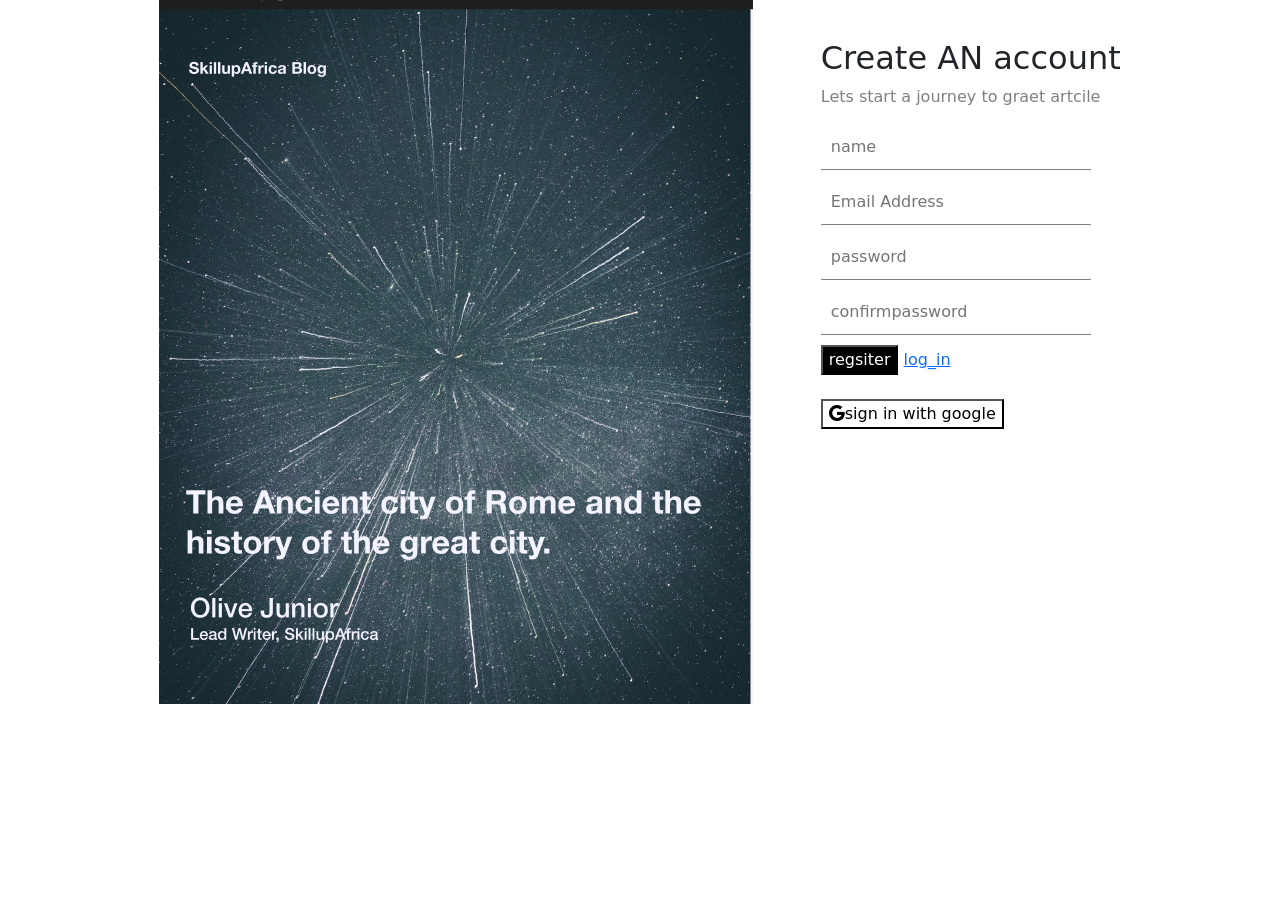
<file: create_account/index.html>
<!DOCTYPE html>
<html lang="en">
<head>
    <meta charset="UTF-8">
    <meta name="viewport" content="width=device-width, initial-scale=1.0">
    <title>create_account</title>

    <link href="https://cdn.jsdelivr.net/npm/bootstrap@5.3.7/dist/css/bootstrap.min.css" rel="stylesheet" integrity="sha384-LN+7fdVzj6u52u30Kp6M/trliBMCMKTyK833zpbD+pXdCLuTusPj697FH4R/5mcr" crossorigin="anonymous">
    <link rel="stylesheet" href="https://cdn.jsdelivr.net/npm/bootstrap-icons@1.13.1/font/bootstrap-icons.min.css">
    <link rel="stylesheet" href="create_account.css">
</head>
<!-- 
// function savename(){
//          var storename  = document.getElementById("name").value.trim();
//          var storeemail = document.getElementById("email").value.trim();
//          var storepassword = document.getElementById("password").value.trim();
//          var storeconfirmpassword = document.getElementById("confirmpassword").value.trim();

//          if(storename){
//             localStorage.setItem("name",storename);
//             alert("name saved:"+storename)
//          }else{
//             alert("please enter name");
//          }

//          if(storeemail){
//             localStorage.setItem("email",storeemail);
//             alert("email saved",+ storeemail)
//          }else{
//             alert("please enter email");
//          }
//          if(storepassword){
//             localStorage.setItem("password",storepassword);
//             alert("password save:",+storepassword);
//          }else{
//             alert("please enter password");
//          }
//          if(storeconfirmpassword){
//             localStorage.setItem("confirmpassword",storeconfirmpassword);
//             alert("confirmpassword save:",+storeconfirmpassword);
//          }else{
//             alert("please enter confirmpassword");
//          }
          -->
<!-- //    } -->

<div class="container">
  
  <div>  <img src="article1.png" width="100%"></img></div>
         <div style="margin: 39px 0 0 -87px;">
             <form id="Registration_form">
                  <h2>Create AN  account</h2>
                           <p> Lets start a journey to graet artcile</p>
                           <input type="text"  class="input" placeholder="name" id="name" name="name" onblur="verifyname()" required>
                           <input type="email" class="input" placeholder="Email Address" id="email" onblur="verifyuserEmail()" required>
                           <input type="password" class="input" placeholder="password" id="password" onblur="verifypassword()" required>
                           <input type="password" class="input" placeholder="confirmpassword" id="confirmpassword" onblur="checkpassword()" required>

                           <div id="userError"></div>
                           <div id="msg" ></div>

                              
                             <button type="submit"  id="create";>regsiter</button>
                             <a href="log_in.html">log_in</a>

                             <br><br>
                         <button id="sign_in" class="bi bi-google">sign in with google</button>
             </form>
                         
    </div>
   
    <script>
     document.getElementById("Registration_form").addEventListener("submit",function(event){
      event.preventDefault();
      var name=document.getElementById("name").value;
      var email=document.getElementById("email").value;
      var password=document.getElementById("password").value;
      var confirmpassword=document.getElementById("confirmpassword").value;
   if(password!==confirmpassword){
      alert("not mtch");
      returnp9
   }

   const user ={
      name: name,
      email :email,
      password: password

   };


   localStorage.setItem("registeredUser",JSON.stringify(user) )
   alert("registration successfull please login");

   window.location.href="log_in.html";

     });
</script>
</body>

 
</html>
 <!-- // function checkpasssword(){
        //     var confirm=document.getElementById("checkpassword").value;
        //     var password =document.getElementById("password").value;
        //     var msg =document.getElementById("msg");
        //     if(passsword!==confirm){
        //         msg.textContent="not match";
        //         return false;
        //     }else{
        //         msg.textContent="";
        //         alert("password match!");
        //         return true;
        //     } }
</file>
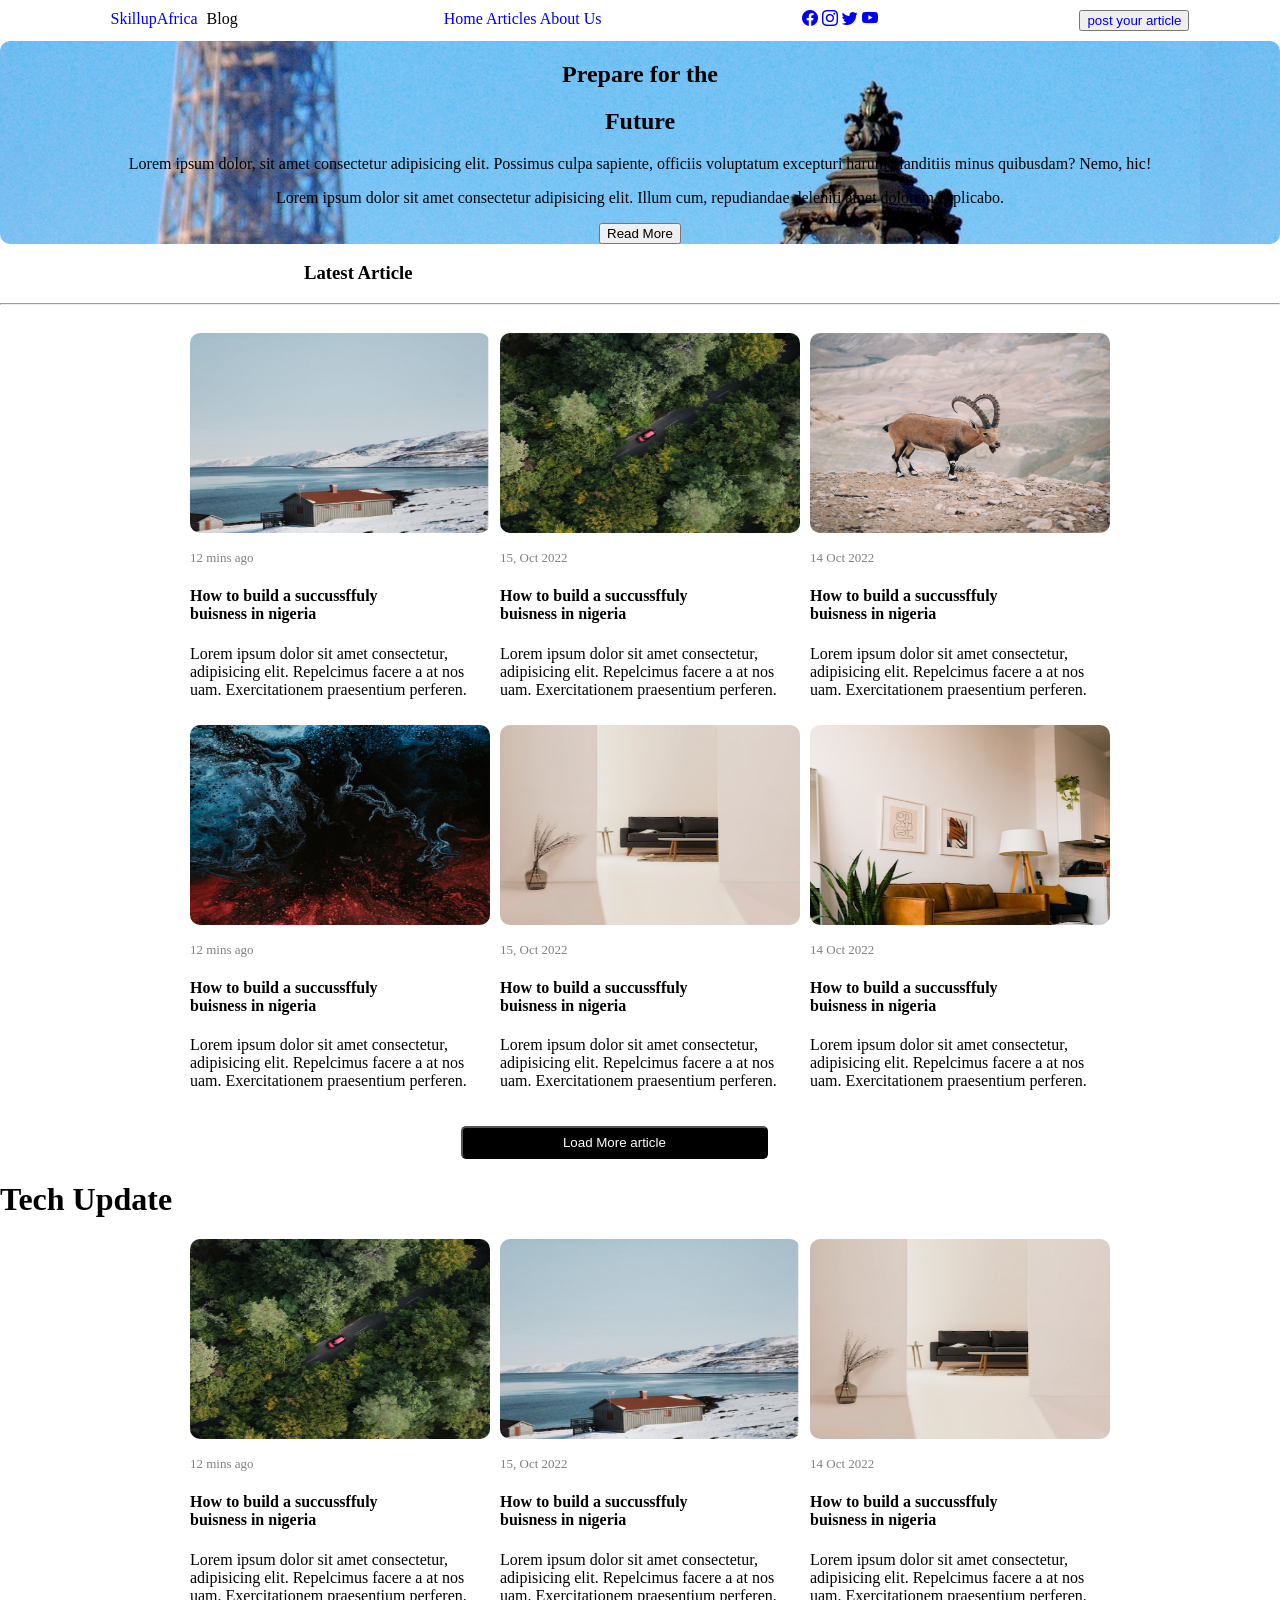
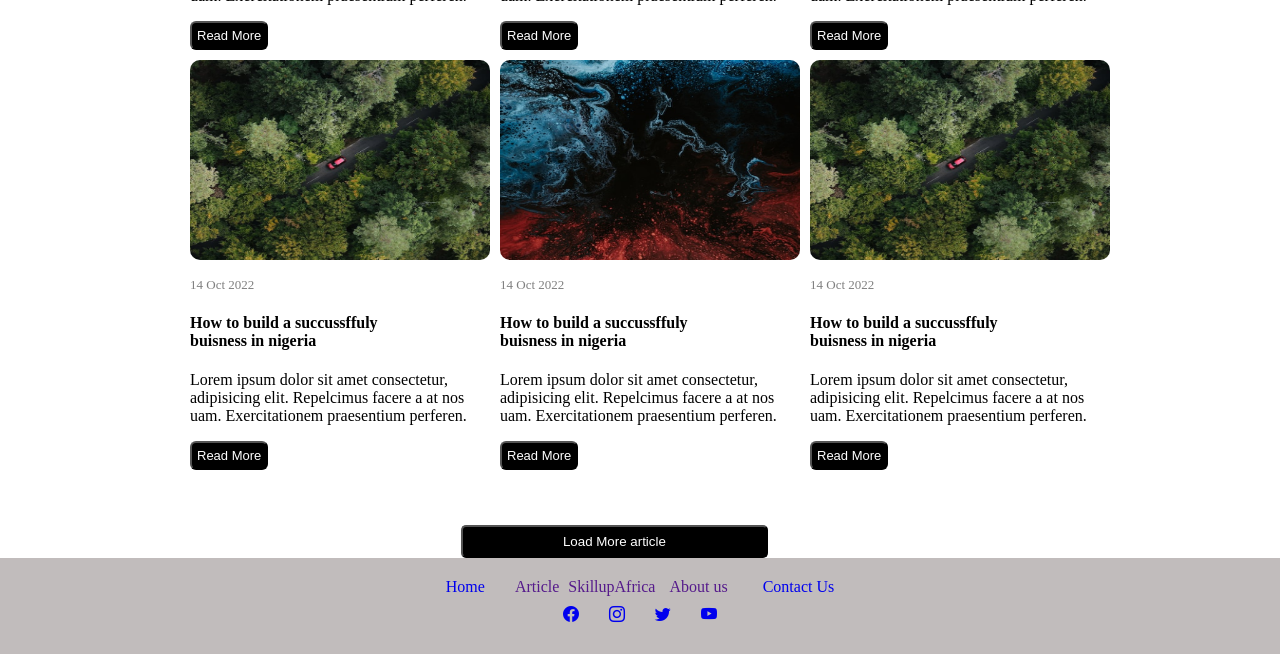
<file: create_account/Home/index.html>
<!DOCTYPE html>
<html lang="en">
<head>
    <meta charset="UTF-8">
    <meta name="viewport" content="width=device-width, initial-scale=1.0">
    <title>Preapare for future</title>
    <link rel="stylesheet" href="https://cdn.jsdelivr.net/npm/bootstrap-icons@1.13.1/font/bootstrap-icons.min.css">
    <link rel="stylesheet" href="Home.css">

    <style>
        .article-img p:hover {
            color: chocolate;
        }


        html, body {
            height: 100%;
            margin: 0;
            display: flex;
            flex-direction: column;
        }

        body {
            flex: 1;
        }

        footer {
            margin-top: auto;
            background-color: rgb(193, 188, 188);
            padding: 20px;
        }

        .footer-nav, #AboutUs {
            display: flex;
            justify-content: center;
            gap: 30px;
            flex-wrap: wrap;
            margin-bottom: 10px;
        }

        .footer-nav span, #AboutUs span {
            cursor: pointer;
        }
    </style>
</head>

<body class="container-fluid">

    <nav>
        <div class="nav-bar bg-dark text-white">
            <div>
                <a href="https://SkillupAfrica.com" class="nav-link">SkillupAfrica</a>
                <span>Blog</span>
            </div>

            <div>
                <a href="#home">Home</a>
                <a href="#articles">Articles</a>
                <a href="#AboutUs">About Us</a>
            </div>

            <div>
            <a class="nav-link" href="https://www.facebook.com"> <i class="bi bi-facebook"></i></a>
            <a  class="nav-link" href="https://www.instagram.com"><i class="bi bi-instagram"></i></a>
            <a  class="nav-link" href="https://www.twitter.com"><i class="bi bi-twitter"></i></a>
            <a  class="nav-link" href="https://www.youtube.com"><i class="bi bi-youtube"></i></a>
            
            </div>

            <div>
                <button class="btn-success"><a href="Addpost.html" class="bg-dark">post your article</a></button>
            </div>
        </div>
    </nav>

    <section style="background-image:url(articlebanner.jpg); height: 300px; border-radius: 10px; 
     text-align:center;">
        <h1 id="home">Prepare for the</h1>
        <h1>Future</h1>
        <p>Lorem ipsum dolor, sit amet consectetur adipisicing elit. Possimus culpa sapiente, officiis voluptatum excepturi harum blanditiis minus quibusdam? Nemo, hic!</p>
        <p>Lorem ipsum dolor sit amet consectetur adipisicing elit. Illum cum, repudiandae deleniti amet dolorem explicabo.</p>
        <div>
            <button class="btn btn-primary">Read More</button>
        </div>
    </section>

    <article>
        <h3 id="articles" style="margin-left: 304px;">Latest Article</h3>
        <hr>

        <div class="article-img" style="max-width:900px;">
            <div>
                <img src="article2.png" width="300p" height="200" style="border-radius: 10px;">
                <p style="color: gray; text-align: start; font-size: small;">12 mins ago</p>
                <h4>How to build a succussffuly<br> buisness in nigeria</h4>
                <p>Lorem ipsum dolor sit amet consectetur,<br> adipisicing elit. Repelcimus facere a at nos <br>uam. Exercitationem praesentium perferen.</p>
            </div>
            <div>
                <img src="article3.png" width="300p" height="200" style="border-radius: 10px;">
                <p style="color: gray; text-align: start; font-size: small;">15, Oct 2022 </p>
                <h4>How to build a succussffuly <br>buisness in nigeria</h4>
                <p>Lorem ipsum dolor sit amet consectetur,<br> adipisicing elit. Repelcimus facere a at nos <br>uam. Exercitationem praesentium perferen.</p>
            </div>
            <div>
                <img src="article4.png" width="300p" height="200" style="border-radius: 10px;">
                <p style="color: gray; text-align: start; font-size: small;">14 Oct 2022</p>
                <h4>How to build a succussffuly<br> buisness in nigeria</h4>
                <p>Lorem ipsum dolor sit amet consectetur,<br> adipisicing elit. Repelcimus facere a at nos <br>uam. Exercitationem praesentium perferen.</p>
            </div>
            <div>
                <img src="artcile4.png" width="300p" height="200" style="border-radius: 10px;">
                <p style="color: gray; text-align: start; font-size: small;">12 mins ago</p>
                <h4>How to build a succussffuly<br> buisness in nigeria</h4>
                <p>Lorem ipsum dolor sit amet consectetur,<br> adipisicing elit. Repelcimus facere a at nos <br>uam. Exercitationem praesentium perferen.</p>
            </div>
            <div>
                <img src="artcile7.png" width="300p" height="200" style="border-radius: 10px;">
                <p style="color: gray; text-align: start; font-size: small;">15, Oct 2022 </p>
                <h4>How to build a succussffuly <br>buisness in nigeria</h4>
                <p>Lorem ipsum dolor sit amet consectetur,<br> adipisicing elit. Repelcimus facere a at nos <br>uam. Exercitationem praesentium perferen.</p>
            </div>
            <div>
                <img src="article6.png" width="300p" height="200" style="border-radius: 10px;">
                <p style="color: gray; text-align: start; font-size: small;">14 Oct 2022</p>
                <h4>How to build a succussffuly<br> buisness in nigeria</h4>
                <p>Lorem ipsum dolor sit amet consectetur,<br> adipisicing elit. Repelcimus facere a at nos <br>uam. Exercitationem praesentium perferen.</p>
            </div>
        </div>
    </article>

    <div>
        <button id="loadmorearticle">Load More article</button>
    </div>
         <div class="container mt-5">
            
              <h1>Tech Update</h1>
         </div>
    <div class="tech-img" style="max-width: 900px;">
        <div class="article">
            <img src="article3.png" width="300p" height="200" style="border-radius: 10px;">
            <p style="color: gray; text-align: start; font-size: small;">12 mins ago</p>
            <h4>How to build a succussffuly<br> buisness in nigeria</h4>
            <p>Lorem ipsum dolor sit amet consectetur,<br> adipisicing elit. Repelcimus facere a at nos <br>uam. Exercitationem praesentium perferen.
                <span id="more" style="display:none;">
                    Repellendus accusantium quos dolor rerum fuga placeat! 
                    Quasi delectus quaerat fugit nostrum dignissimos minima!
                </span>
            </p>
            <button class="readmore">Read More</button>
        </div>
        <div>
            <img src="article2.png" width="300p" height="200" style="border-radius: 10px;">
            <p style="color: gray; text-align: start; font-size: small;">15, Oct 2022 </p>
            <h4>How to build a succussffuly <br>buisness in nigeria</h4>
            <p>Lorem ipsum dolor sit amet consectetur,<br> adipisicing elit. Repelcimus facere a at nos <br>uam. Exercitationem praesentium perferen.
               <span id="more" style="display:none;">
                    Repellendus accusantium quos dolor rerum fuga placeat! 
                    Quasi delectus quaerat fugit nostrum dignissimos minima!
                </span>

            </p>
            <button class="readmore">Read More</button>
        </div>
        <div>
            <img src="artcile7.png" width="300p" height="200" style="border-radius: 10px;">
            <p style="color: gray; text-align: start; font-size: small;">14 Oct 2022</p>
            <h4>How to build a succussffuly<br> buisness in nigeria</h4>
            <p>Lorem ipsum dolor sit amet consectetur,<br> adipisicing elit. Repelcimus facere a at nos <br>uam. Exercitationem praesentium perferen.</p>
            <button class="readmore">Read More</button>
        </div>
        <div>
            <img src="article3.png" width="300p" height="200" style="border-radius: 10px;">
            <p style="color: gray; text-align: start; font-size: small;">14 Oct 2022</p>
            <h4>How to build a succussffuly<br> buisness in nigeria</h4>
            <p>Lorem ipsum dolor sit amet consectetur,<br> adipisicing elit. Repelcimus facere a at nos <br>uam. Exercitationem praesentium perferen.</p>
            <button class="readmore">Read More</button>
        </div>
        <div>
            <img src="article5.png" width="300p" height="200" style="border-radius: 10px;">
            <p style="color: gray; text-align: start; font-size: small;">14 Oct 2022</p>
            <h4>How to build a succussffuly<br> buisness in nigeria</h4>
            <p>Lorem ipsum dolor sit amet consectetur,<br> adipisicing elit. Repelcimus facere a at nos <br>uam. Exercitationem praesentium perferen.
            
            <span id="more" style="display: none;">Lorem ipsum dolor sit amet consectetur, adipisicing elit. Dolorum</span>
            
            </p>
            <button class="readmore" onclick="readmore()" >Read More</button>
        </div>
        <div>
            <img src="article3.png" width="300p" height="200" style="border-radius: 10px;">
            <p style="color: gray; text-align: start; font-size: small;">14 Oct 2022</p>
            <h4>How to build a succussffuly<br> buisness in nigeria</h4>
            <p>Lorem ipsum dolor sit amet consectetur,<br> adipisicing elit. Repelcimus facere a at nos <br>uam. Exercitationem praesentium perferen.</p>
            <button class="readmore">Read More</button>
        </div>
        <div id="userArticles" style="display: flex; border: none; width: 266px; box-shadow: none; margin-left: 1%; padding: 10px;"></div>

    </div>


    <div class="ok">
        <button id="l">Load More article</button>
    </div>

    <footer>
        <div class="footer-nav">
           <a href="index.html">Home</a>
            <a href="">Article</span>
            <span>SkillupAfrica</span>
            <span>About us</span>
           <a href="#" onclick="alert('Email us at info@skillupafrica.com')">Contact Us</a>
        </div>

        <div id="AboutUs">
            <a class="nav-link" href="https://www.facebook.com"> <i class="bi bi-facebook"></i></a>
            <a  class="nav-link" href="https://www.instagram.com"><i class="bi bi-instagram"></i></a>
            <a  class="nav-link" href="https://www.twitter.com"><i class="bi bi-twitter"></i></a>
            <a  class="nav-link" href="https://www.youtube.com"><i class="bi bi-youtube"></i></a>
            
        </div>
    </footer>
    <script>
      const buttons = document.querySelectorAll(".readmore");

buttons.forEach(btn => {
  btn.addEventListener("click", () => {
    const moreText = btn.previousElementSibling.querySelector(".more");
    if (moreText.style.display === "none") {
      moreText.style.display = "inline";
      btn.textContent = "Read Less";
    } else {
      moreText.style.display = "none";
      btn.textContent = "Read More";
    }
  });
});



const container = document.getElementById("userArticles");
        const storedArticles = JSON.parse(localStorage.getItem("articles")) || [];

        storedArticles.forEach(article => {
            const card = document.createElement("div");
            card.style.border = "1px solid gray";
            card.style.borderRadius = "10px";
            card.style.padding = "10px";
            card.style.width = "300px";
            card.style.backgroundColor = "#f9f9f9";

            card.innerHTML = `
                <img src="${article.imgUrl}" width="100%" height="180px" style="border-radius: 10px;">
                <p style="color: gray; font-size: small;">${article.time}</p>
                <h4>${article.title}</h4>
                <p>${article.content}</p>
            `;

            container.appendChild(card);
        });



        function readmore(){
          document.querySelector(".readmore")
           .style.display="block"
        }

    </script>

  
      

 </body>
</html>
</file>
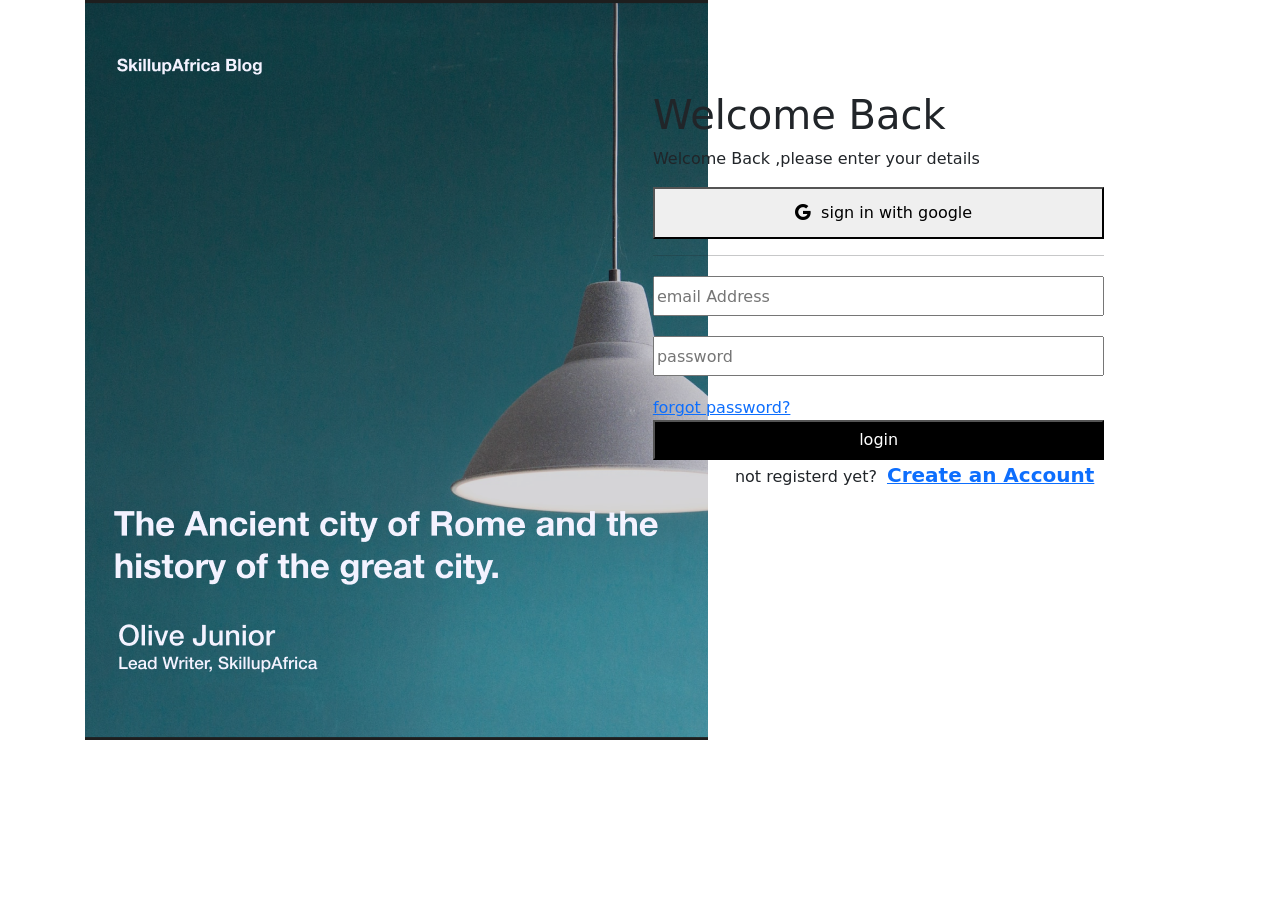
<file: create_account/log_in.html>
<!DOCTYPE html>
<html lang="en">
<head>
    <meta charset="UTF-8">
    <meta name="viewport" content="width=device-width, initial-scale=1.0">
    <title>log_in page</title>
             <link href="https://cdn.jsdelivr.net/npm/bootstrap@5.3.7/dist/css/bootstrap.min.css" rel="stylesheet">

    <link href="https://cdn.jsdelivr.net/npm/bootstrap@5.3.7/dist/css/bootstrap.min.css" rel="stylesheet" integrity="sha384-LN+7fdVzj6u52u30Kp6M/trliBMCMKTyK833zpbD+pXdCLuTusPj697FH4R/5mcr" crossorigin="anonymous">
    <link rel="stylesheet" href="https://cdn.jsdelivr.net/npm/bootstrap-icons@1.13.1/font/bootstrap-icons.min.css">
 <link rel="stylesheet" href="log_in.css">
</head>

<body>
      <div class="container">
        <div>
            <img src="login_banner.png" width="100%";  style="max-width: 900px;">
        </div>
            <div >
                    

                     
                 <form id="log_in" style="margin: 91px ;margin-left: -60px" >
                
                               <h1>Welcome   Back</h1>

                       <p> Welcome   Back ,please enter your details</p>

                          <div><button style="width: 100%;  padding: 12px"> <span style="padding: 10px;" class="bi  bi-google"></span>sign in with google</button></div>


                         <hr>

                         <input type="email"  id="email" placeholder="email Address" required>
                         <input type="password" id="password"  placeholder="password "required>
                         <a href="">forgot password?</a>
                
                         <button type="submit" id="login">login</button>


                          <p style="margin-left: 82px;">not registerd yet?<a href="index.html"><b style="font-size: 20px; padding: 10px;">Create an Account</b> </a></p>

                </form>

            
          </div>
      </div>
      <script>


document.getElementById("log_in").addEventListener("submit", function(event){

  event.preventDefault();

  var email=document.getElementById("email").value.trim();
  var password =document.getElementById("password").value.trim();
  var storeduser  =  localStorage.getItem("registeredUser");

           if(storeduser){
              var parsedname  = JSON.parse(storeduser)
                             

           if(parsedname.email === email && parsedname.password === password){
          
            alert("login succesfull");

             window.location.href="Home.html";

             
                         }else{
                                     alert("incoreect password");
                                  }

                     }else{
                        alert("no user found");
                     }
  
});

</script>
</body>
</html>
</file>
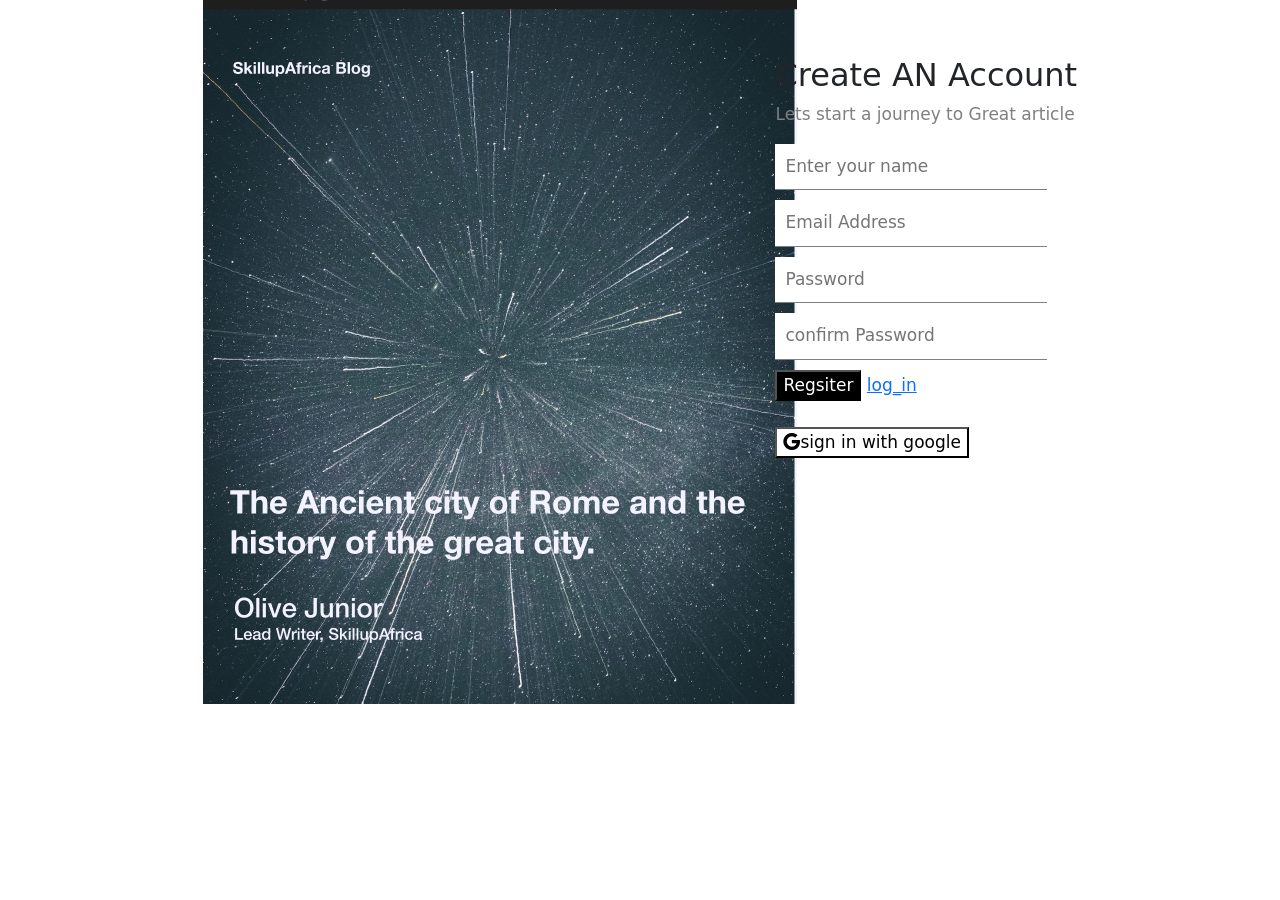
<file: create_account/createaccount1/createaccount.html>
<!DOCTYPE html>
<html lang="en">
<head>
    <meta charset="UTF-8">
    <meta name="viewport" content="width=device-width, initial-scale=1.0">
    <title>create_account</title>

    <link href="https://cdn.jsdelivr.net/npm/bootstrap@5.3.7/dist/css/bootstrap.min.css" rel="stylesheet" integrity="sha384-LN+7fdVzj6u52u30Kp6M/trliBMCMKTyK833zpbD+pXdCLuTusPj697FH4R/5mcr" crossorigin="anonymous">
    <link rel="stylesheet" href="https://cdn.jsdelivr.net/npm/bootstrap-icons@1.13.1/font/bootstrap-icons.min.css">
    <link rel="stylesheet" href="create_account.css">
   
</head>
<!-- 
// function savename(){
//          var storename  = document.getElementById("name").value.trim();
//          var storeemail = document.getElementById("email").value.trim();
//          var storepassword = document.getElementById("password").value.trim();
//          var storeconfirmpassword = document.getElementById("confirmpassword").value.trim();

//          if(storename){
//             localStorage.setItem("name",storename);
//             alert("name saved:"+storename)
//          }else{
//             alert("please enter name");
//          }

//          if(storeemail){
//             localStorage.setItem("email",storeemail);
//             alert("email saved",+ storeemail)
//          }else{
//             alert("please enter email");
//          }
//          if(storepassword){
//             localStorage.setItem("password",storepassword);
//             alert("password save:",+storepassword);
//          }else{
//             alert("please enter password");
//          }
//          if(storeconfirmpassword){
//             localStorage.setItem("confirmpassword",storeconfirmpassword);
//             alert("confirmpassword save:",+storeconfirmpassword);
//          }else{
//             alert("please enter confirmpassword");
//          }
          -->
<!-- //    } -->

<div class="container">
  
<div>
       <img src="article1.png" width="100%"></img>

</div>        
 <div style=" margin-left: -263px; margin-top: 5%; font-size: 17px;">
   
   
             <form id="Registration_form">
                  <h2>Create AN  Account</h2>
                           <p> Lets start a journey to Great article</p>
                           <input type="text"  class="input" placeholder="Enter your name" id="name" name="name" onblur="verifyname()" required>
                           <input type="email" class="input" placeholder="Email Address" id="email" onblur="verifyuserEmail()" required>
                           <input type="password" class="input" placeholder="Password" id="Password" onblur="verifypassword()" required>
                           <input type="password" class="input" placeholder="confirm Password" id="confirmpassword" onblur="checkpassword()" required>

                           <div id="userError"></div>
                           <div id="msg" ></div>

                              
                             <button type="submit"  id="create";>Regsiter</button>
                             <a href="../Log_in/log_in.html">log_in</a>

                             <br><br>
                         <button id="sign_in" class="bi bi-google">sign in with google</button>
             </form>
                         
    </div>
   
    <script>
     document.getElementById("Registration_form").addEventListener("submit",function(event){
      event.preventDefault();
      var name=document.getElementById("name").value;
      var email=document.getElementById("email").value;
      var password=document.getElementById("password").value;
      var confirmpassword=document.getElementById("confirmpassword").value;
   if(password!==confirmpassword){
      alert("not match");
      return
   }

   const user ={
      name: name,
      email :email,
      password: password,
      confirmpassword:confirmpassword

   };


   localStorage.setItem("registeredUser",JSON.stringify(user) )
   alert("registration successfull please login");

   window.location.href="../log_in/log_in.html";

     });
</script>
</body>

 
</html>
 <!-- // function checkpasssword(){
        //     var confirm=document.getElementById("checkpassword").value;
        //     var password =document.getElementById("password").value;
        //     var msg =document.getElementById("msg");
        //     if(passsword!==confirm){
        //         msg.textContent="not match";
        //         return false;
        //     }else{
        //         msg.textContent="";
        //         alert("password match!");
        //         return true;
        //     } }
</file>
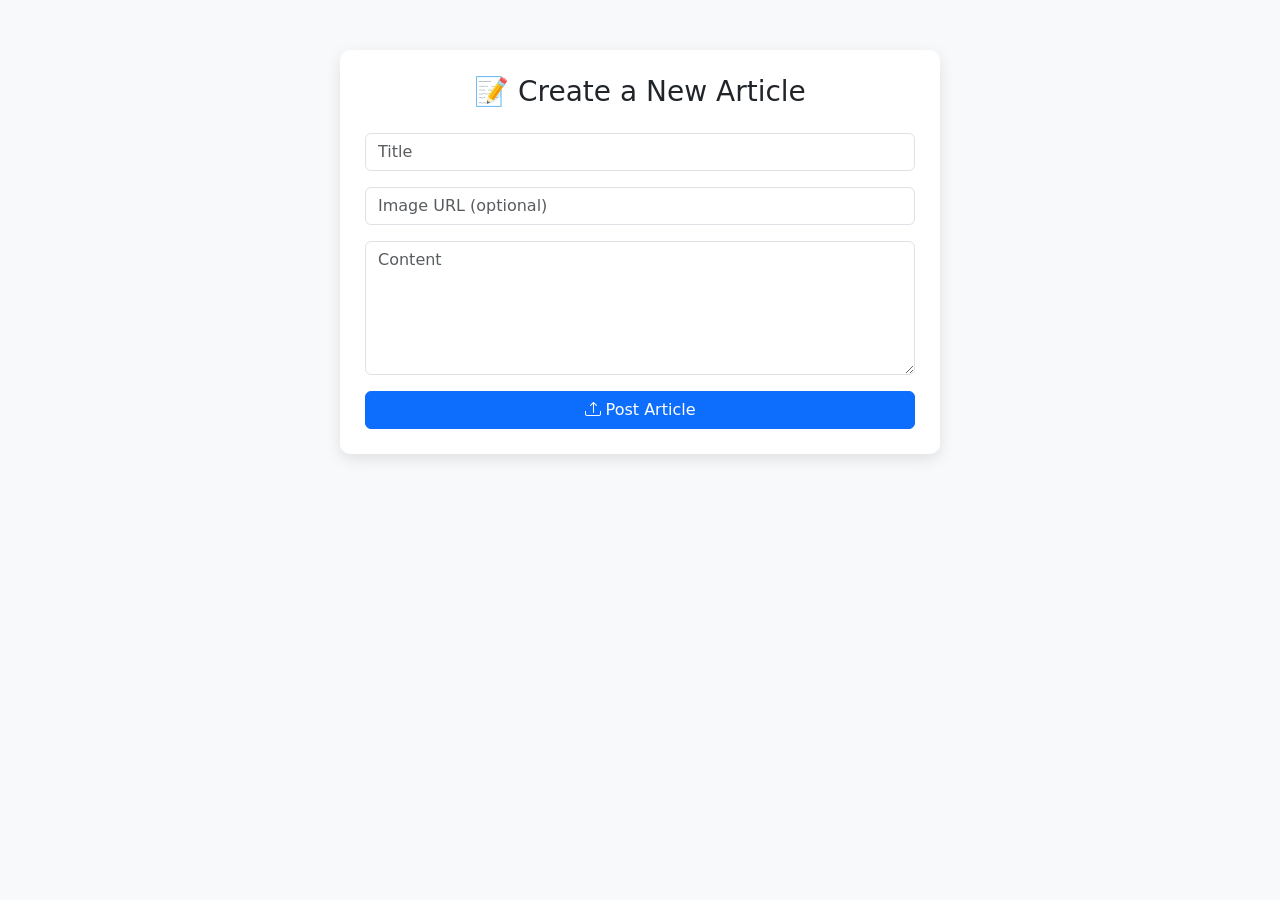
<file: create_account/Home/Addpost.html>
<!DOCTYPE html>
<html lang="en">
<head>
  <meta charset="UTF-8" />
  <meta name="viewport" content="width=device-width, initial-scale=1.0"/>
  <title>Create Post</title>

  <!-- Bootstrap CSS -->
  <link rel="stylesheet" href="https://cdn.jsdelivr.net/npm/bootstrap@5.3.2/dist/css/bootstrap.min.css">

  <!-- Bootstrap Icons -->
  <link rel="stylesheet" href="https://cdn.jsdelivr.net/npm/bootstrap-icons@1.13.1/font/bootstrap-icons.min.css">

  <style>
    body {
      background-color: #f8f9fa;
    }
    form {
      max-width: 600px;
      margin: auto;
      margin-top: 50px;
      background-color: white;
      padding: 25px;
      border-radius: 10px;
      box-shadow: 0 5px 15px rgba(0,0,0,0.1);
    }
  </style>
</head>

<body>
  <form onsubmit="handlePost(event)">
    <h3 class="mb-4 text-center">📝 Create a New Article</h3>

    <div class="mb-3">
      <input id="title" class="form-control" placeholder="Title" required>
    </div>

    <div class="mb-3">
      <input id="imgUrl" class="form-control" placeholder="Image URL (optional)">
    </div>

    <div class="mb-3">
      <textarea id="content" class="form-control" placeholder="Content" rows="5" required></textarea>
    </div>

    <div class="d-grid">
      <button type="submit" class="btn btn-primary">
        <i class="bi bi-upload"></i> Post Article
      </button>
    </div>
  </form>

  <script>
    function handlePost(event) {
      event.preventDefault();

      const title = document.getElementById('title').value.trim();
      const imgUrl = document.getElementById('imgUrl').value.trim();
      const content = document.getElementById('content').value.trim();

      if (!title || !content) {
        alert("Please fill in both the title and content.");
        return;
      }

      const newArticle = {
        id: Date.now(),
        title,
        imgUrl,
        content,
        time: new Date().toLocaleString()
      };

      try {
        const articles = JSON.parse(localStorage.getItem("articles")) || [];
        articles.unshift(newArticle); // Add newest to top
        localStorage.setItem("articles", JSON.stringify(articles));
       window.location.href = "index.html"; // Redirect
      } catch (e) {
        alert("Failed to save the article. Try again.");
        console.error(e);
      }
    }
  </script>

  <!-- Bootstrap JS (optional if you use Bootstrap components later) -->
  <script src="https://cdn.jsdelivr.net/npm/bootstrap@5.3.2/dist/js/bootstrap.bundle.min.js"></script>
</body>
</html>
</file>
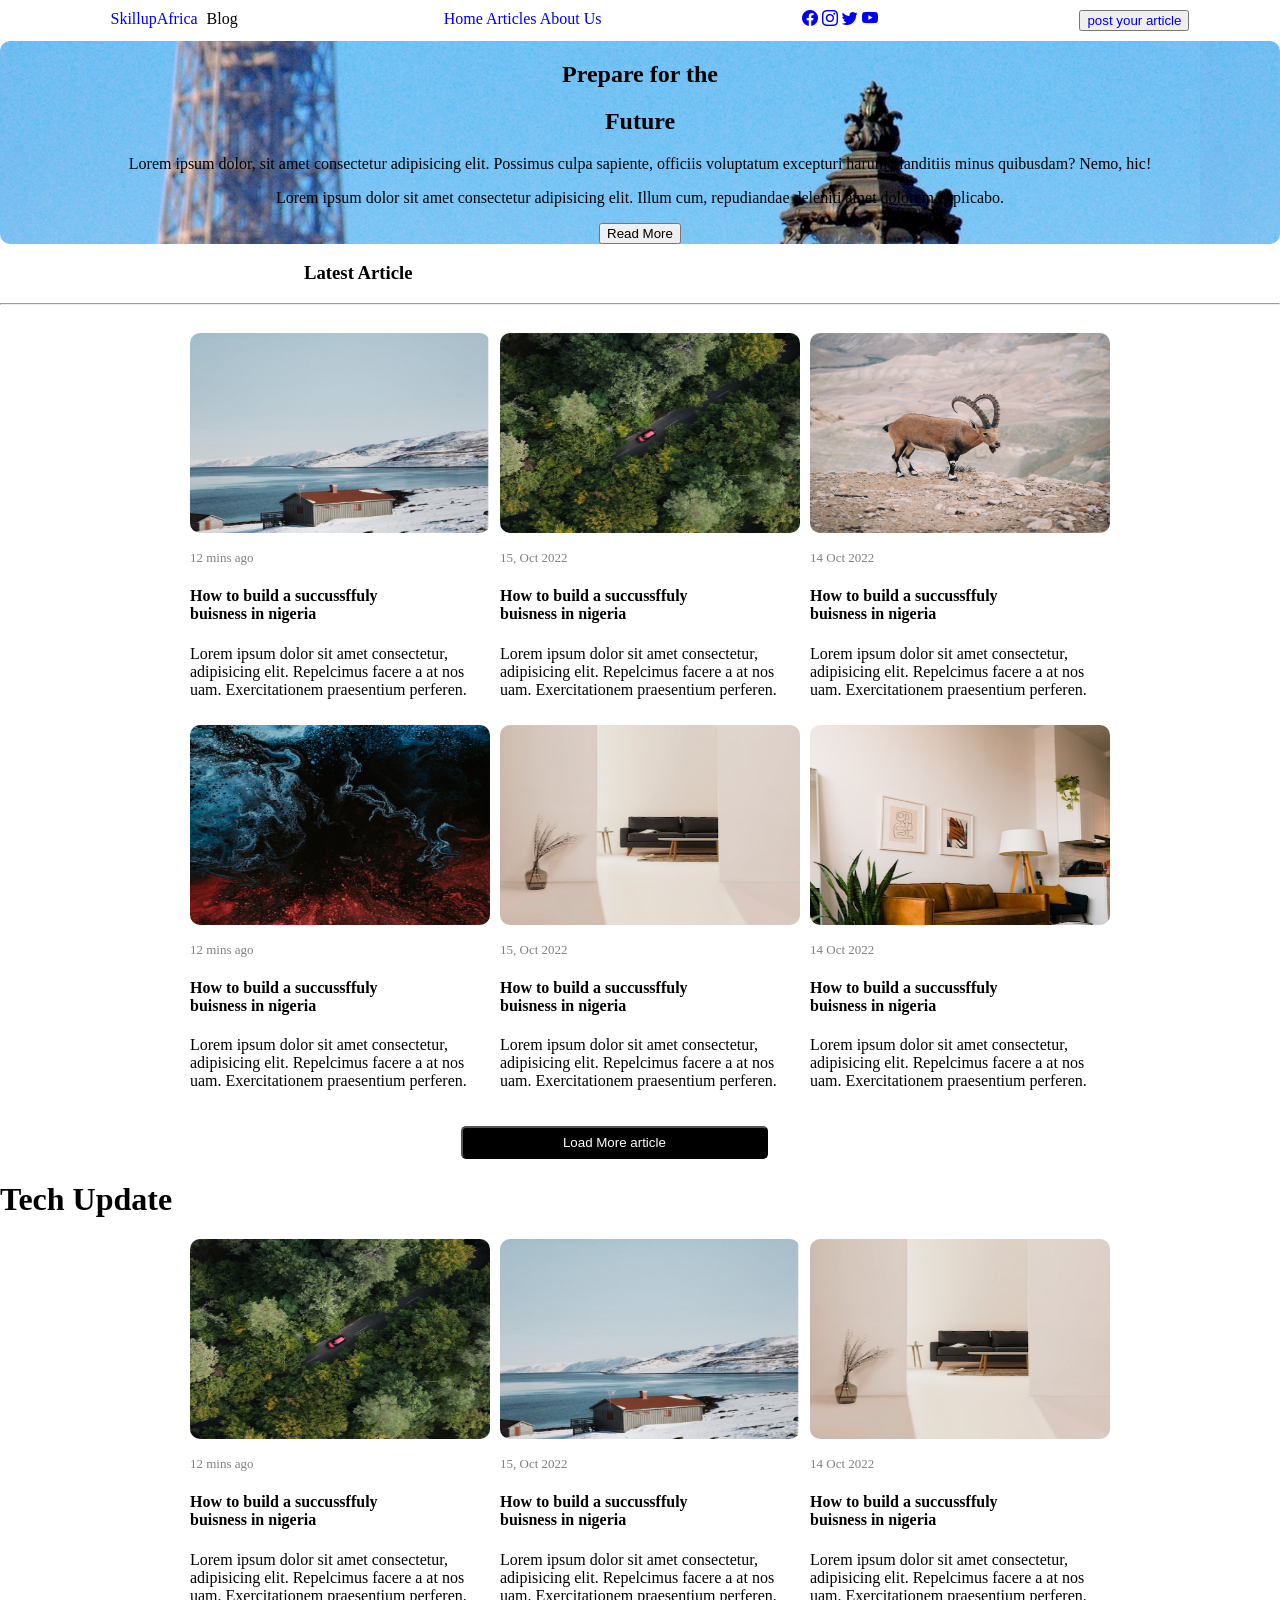
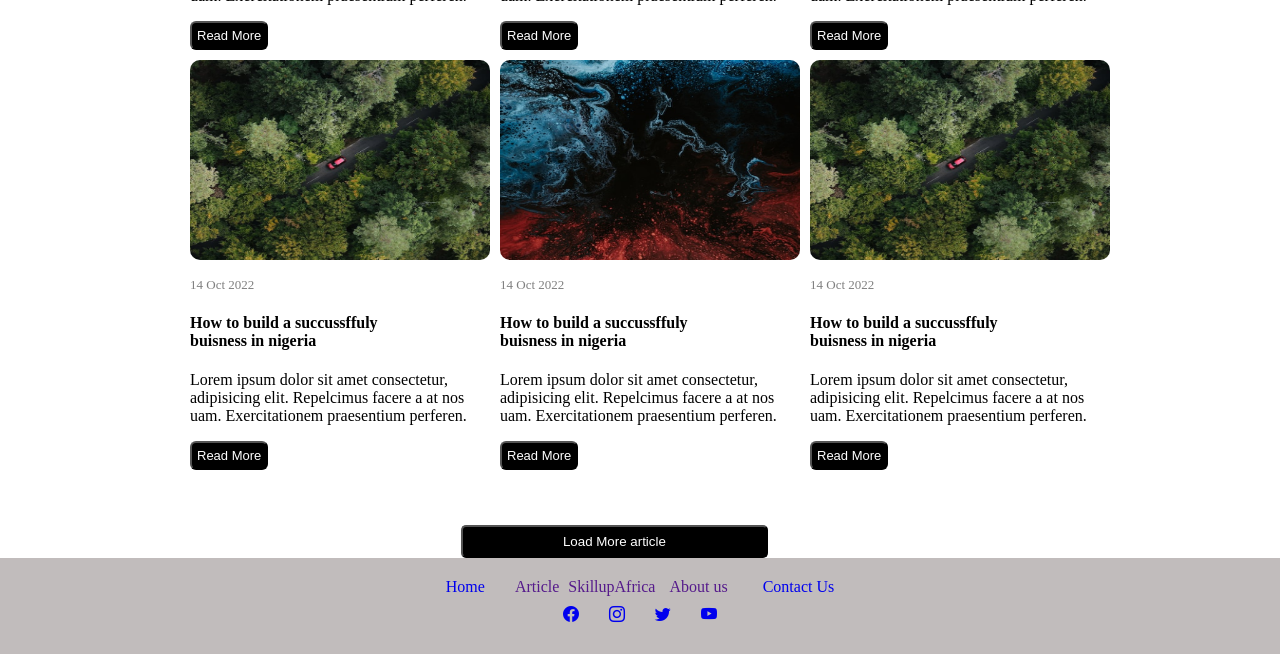
<file: create_account/Home/Home.html>
<!DOCTYPE html>
<html lang="en">
<head>
    <meta charset="UTF-8">
    <meta name="viewport" content="width=device-width, initial-scale=1.0">
    <title>Preapare for future</title>
    <link rel="stylesheet" href="https://cdn.jsdelivr.net/npm/bootstrap-icons@1.13.1/font/bootstrap-icons.min.css">
    <link rel="stylesheet" href="Home.css">

    <style>
        .article-img p:hover {
            color: chocolate;
        }


        html, body {
            height: 100%;
            margin: 0;
            display: flex;
            flex-direction: column;
        }

        body {
            flex: 1;
        }

        footer {
            margin-top: auto;
            background-color: rgb(193, 188, 188);
            padding: 20px;
        }

        .footer-nav, #AboutUs {
            display: flex;
            justify-content: center;
            gap: 30px;
            flex-wrap: wrap;
            margin-bottom: 10px;
        }

        .footer-nav span, #AboutUs span {
            cursor: pointer;
        }
    </style>
</head>

<body class="container-fluid">

    <nav>
        <div class="nav-bar bg-dark text-white">
            <div>
                <a href="https://SkillupAfrica.com" class="nav-link">SkillupAfrica</a>
                <span>Blog</span>
            </div>

            <div>
                <a href="#home">Home</a>
                <a href="#articles">Articles</a>
                <a href="#AboutUs">About Us</a>
            </div>

            <div>
            <a class="nav-link" href="https://www.facebook.com"> <i class="bi bi-facebook"></i></a>
            <a  class="nav-link" href="https://www.instagram.com"><i class="bi bi-instagram"></i></a>
            <a  class="nav-link" href="https://www.twitter.com"><i class="bi bi-twitter"></i></a>
            <a  class="nav-link" href="https://www.youtube.com"><i class="bi bi-youtube"></i></a>
            
            </div>

            <div>
                <button class="btn-success"><a href="Addpost.html" class="bg-dark">post your article</a></button>
            </div>
        </div>
    </nav>

    <section style="background-image:url(articlebanner.jpg); height: 300px; border-radius: 10px; 
     text-align:center;">
        <h1 id="home">Prepare for the</h1>
        <h1>Future</h1>
        <p>Lorem ipsum dolor, sit amet consectetur adipisicing elit. Possimus culpa sapiente, officiis voluptatum excepturi harum blanditiis minus quibusdam? Nemo, hic!</p>
        <p>Lorem ipsum dolor sit amet consectetur adipisicing elit. Illum cum, repudiandae deleniti amet dolorem explicabo.</p>
        <div>
            <button class="btn btn-primary">Read More</button>
        </div>
    </section>

    <article>
        <h3 id="articles" style="margin-left: 304px;">Latest Article</h3>
        <hr>

        <div class="article-img" style="max-width:900px;">
            <div>
                <img src="article2.png" width="300p" height="200" style="border-radius: 10px;">
                <p style="color: gray; text-align: start; font-size: small;">12 mins ago</p>
                <h4>How to build a succussffuly<br> buisness in nigeria</h4>
                <p>Lorem ipsum dolor sit amet consectetur,<br> adipisicing elit. Repelcimus facere a at nos <br>uam. Exercitationem praesentium perferen.</p>
            </div>
            <div>
                <img src="article3.png" width="300p" height="200" style="border-radius: 10px;">
                <p style="color: gray; text-align: start; font-size: small;">15, Oct 2022 </p>
                <h4>How to build a succussffuly <br>buisness in nigeria</h4>
                <p>Lorem ipsum dolor sit amet consectetur,<br> adipisicing elit. Repelcimus facere a at nos <br>uam. Exercitationem praesentium perferen.</p>
            </div>
            <div>
                <img src="article4.png" width="300p" height="200" style="border-radius: 10px;">
                <p style="color: gray; text-align: start; font-size: small;">14 Oct 2022</p>
                <h4>How to build a succussffuly<br> buisness in nigeria</h4>
                <p>Lorem ipsum dolor sit amet consectetur,<br> adipisicing elit. Repelcimus facere a at nos <br>uam. Exercitationem praesentium perferen.</p>
            </div>
            <div>
                <img src="artcile4.png" width="300p" height="200" style="border-radius: 10px;">
                <p style="color: gray; text-align: start; font-size: small;">12 mins ago</p>
                <h4>How to build a succussffuly<br> buisness in nigeria</h4>
                <p>Lorem ipsum dolor sit amet consectetur,<br> adipisicing elit. Repelcimus facere a at nos <br>uam. Exercitationem praesentium perferen.</p>
            </div>
            <div>
                <img src="artcile7.png" width="300p" height="200" style="border-radius: 10px;">
                <p style="color: gray; text-align: start; font-size: small;">15, Oct 2022 </p>
                <h4>How to build a succussffuly <br>buisness in nigeria</h4>
                <p>Lorem ipsum dolor sit amet consectetur,<br> adipisicing elit. Repelcimus facere a at nos <br>uam. Exercitationem praesentium perferen.</p>
            </div>
            <div>
                <img src="article6.png" width="300p" height="200" style="border-radius: 10px;">
                <p style="color: gray; text-align: start; font-size: small;">14 Oct 2022</p>
                <h4>How to build a succussffuly<br> buisness in nigeria</h4>
                <p>Lorem ipsum dolor sit amet consectetur,<br> adipisicing elit. Repelcimus facere a at nos <br>uam. Exercitationem praesentium perferen.</p>
            </div>
        </div>
    </article>

    <div>
        <button id="loadmorearticle">Load More article</button>
    </div>
         <div class="container mt-5">
            
              <h1>Tech Update</h1>
         </div>
    <div class="tech-img" style="max-width: 900px;">
        <div class="article">
            <img src="article3.png" width="300p" height="200" style="border-radius: 10px;">
            <p style="color: gray; text-align: start; font-size: small;">12 mins ago</p>
            <h4>How to build a succussffuly<br> buisness in nigeria</h4>
            <p>Lorem ipsum dolor sit amet consectetur,<br> adipisicing elit. Repelcimus facere a at nos <br>uam. Exercitationem praesentium perferen.
                <span id="more" style="display:none;">
                    Repellendus accusantium quos dolor rerum fuga placeat! 
                    Quasi delectus quaerat fugit nostrum dignissimos minima!
                </span>
            </p>
            <button class="readmore">Read More</button>
        </div>
        <div>
            <img src="article2.png" width="300p" height="200" style="border-radius: 10px;">
            <p style="color: gray; text-align: start; font-size: small;">15, Oct 2022 </p>
            <h4>How to build a succussffuly <br>buisness in nigeria</h4>
            <p>Lorem ipsum dolor sit amet consectetur,<br> adipisicing elit. Repelcimus facere a at nos <br>uam. Exercitationem praesentium perferen.
               <span id="more" style="display:none;">
                    Repellendus accusantium quos dolor rerum fuga placeat! 
                    Quasi delectus quaerat fugit nostrum dignissimos minima!
                </span>

            </p>
            <button class="readmore">Read More</button>
        </div>
        <div>
            <img src="artcile7.png" width="300p" height="200" style="border-radius: 10px;">
            <p style="color: gray; text-align: start; font-size: small;">14 Oct 2022</p>
            <h4>How to build a succussffuly<br> buisness in nigeria</h4>
            <p>Lorem ipsum dolor sit amet consectetur,<br> adipisicing elit. Repelcimus facere a at nos <br>uam. Exercitationem praesentium perferen.</p>
            <button class="readmore">Read More</button>
        </div>
        <div>
            <img src="article3.png" width="300p" height="200" style="border-radius: 10px;">
            <p style="color: gray; text-align: start; font-size: small;">14 Oct 2022</p>
            <h4>How to build a succussffuly<br> buisness in nigeria</h4>
            <p>Lorem ipsum dolor sit amet consectetur,<br> adipisicing elit. Repelcimus facere a at nos <br>uam. Exercitationem praesentium perferen.</p>
            <button class="readmore">Read More</button>
        </div>
        <div>
            <img src="article5.png" width="300p" height="200" style="border-radius: 10px;">
            <p style="color: gray; text-align: start; font-size: small;">14 Oct 2022</p>
            <h4>How to build a succussffuly<br> buisness in nigeria</h4>
            <p>Lorem ipsum dolor sit amet consectetur,<br> adipisicing elit. Repelcimus facere a at nos <br>uam. Exercitationem praesentium perferen.
            
            <span id="more" style="display: none;">Lorem ipsum dolor sit amet consectetur, adipisicing elit. Dolorum</span>
            
            </p>
            <button class="readmore" onclick="readmore()" >Read More</button>
        </div>
        <div>
            <img src="article3.png" width="300p" height="200" style="border-radius: 10px;">
            <p style="color: gray; text-align: start; font-size: small;">14 Oct 2022</p>
            <h4>How to build a succussffuly<br> buisness in nigeria</h4>
            <p>Lorem ipsum dolor sit amet consectetur,<br> adipisicing elit. Repelcimus facere a at nos <br>uam. Exercitationem praesentium perferen.</p>
            <button class="readmore">Read More</button>
        </div>
        <div id="userArticles" style="display: flex; border: none; width: 266px; box-shadow: none; margin-left: 1%; padding: 10px;"></div>

    </div>


    <div class="ok">
        <button id="l">Load More article</button>
    </div>

    <footer>
        <div class="footer-nav">
            <a href="Home.html">Home</a>
            <a href="">Article</span>
            <span>SkillupAfrica</span>
            <span>About us</span>
           <a href="#" onclick="alert('Email us at info@skillupafrica.com')">Contact Us</a>
        </div>

        <div id="AboutUs">
            <a class="nav-link" href="https://www.facebook.com"> <i class="bi bi-facebook"></i></a>
            <a  class="nav-link" href="https://www.instagram.com"><i class="bi bi-instagram"></i></a>
            <a  class="nav-link" href="https://www.twitter.com"><i class="bi bi-twitter"></i></a>
            <a  class="nav-link" href="https://www.youtube.com"><i class="bi bi-youtube"></i></a>
            
        </div>
    </footer>
    <script>
      const buttons = document.querySelectorAll(".readmore");

buttons.forEach(btn => {
  btn.addEventListener("click", () => {
    const moreText = btn.previousElementSibling.querySelector(".more");
    if (moreText.style.display === "none") {
      moreText.style.display = "inline";
      btn.textContent = "Read Less";
    } else {
      moreText.style.display = "none";
      btn.textContent = "Read More";
    }
  });
});



const container = document.getElementById("userArticles");
        const storedArticles = JSON.parse(localStorage.getItem("articles")) || [];

        storedArticles.forEach(article => {
            const card = document.createElement("div");
            card.style.border = "1px solid gray";
            card.style.borderRadius = "10px";
            card.style.padding = "10px";
            card.style.width = "300px";
            card.style.backgroundColor = "#f9f9f9";

            card.innerHTML = `
                <img src="${article.imgUrl}" width="100%" height="180px" style="border-radius: 10px;">
                <p style="color: gray; font-size: small;">${article.time}</p>
                <h4>${article.title}</h4>
                <p>${article.content}</p>
            `;

            container.appendChild(card);
        });



        function readmore(){
          document.querySelector(".readmore")
           .style.display="block"
        }

    </script>

  
      

 </body>
</html>
</file>
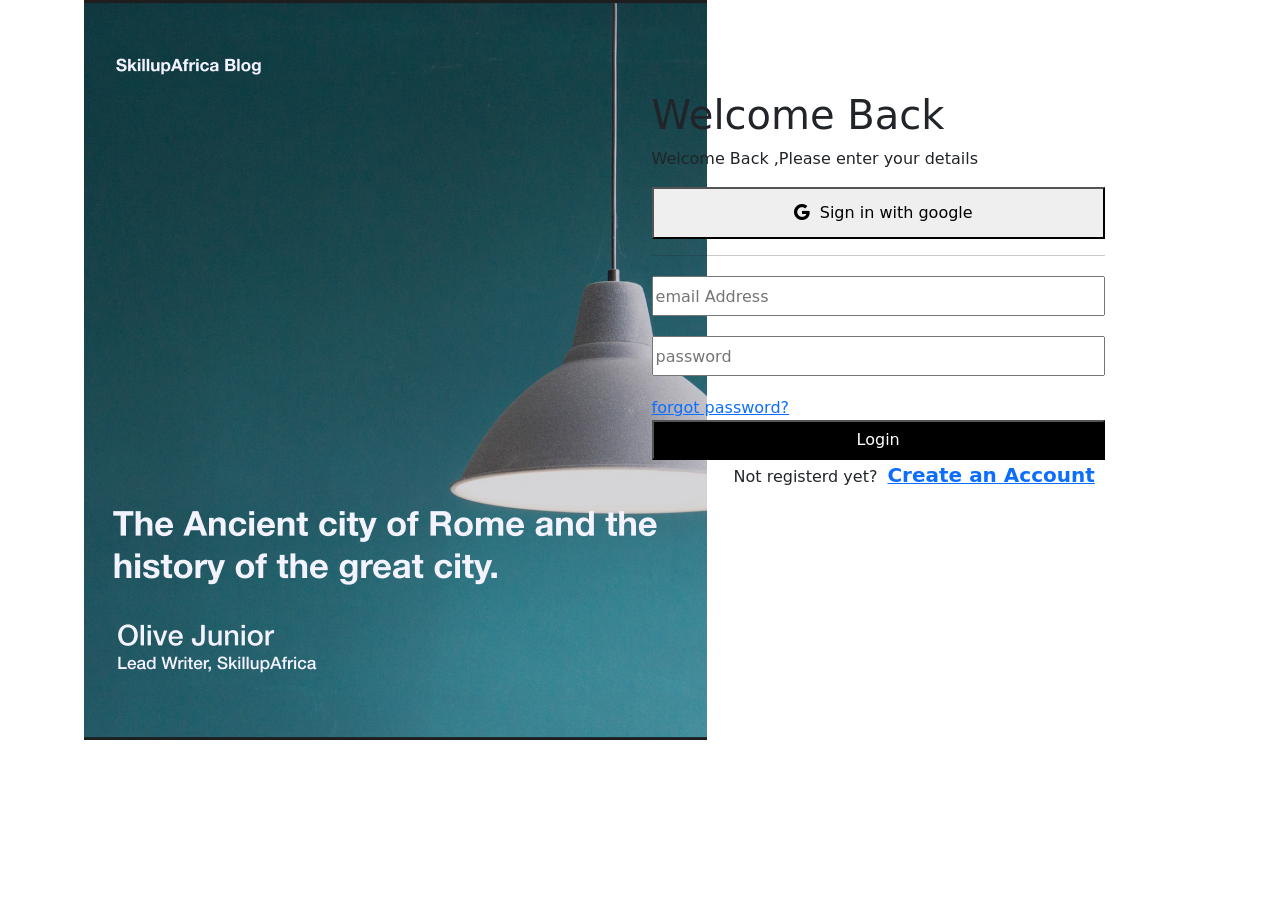
<file: create_account/Log_in/log_in.html>
<!DOCTYPE html>
<html lang="en">
<head>
    <meta charset="UTF-8">
    <meta name="viewport" content="width=device-width, initial-scale=1.0">
    <title>log_in page</title>
    <link href="https://cdn.jsdelivr.net/npm/bootstrap@5.3.3/dist/css/bootstrap.min.css" rel="stylesheet">

    <link rel="stylesheet" href="https://cdn.jsdelivr.net/npm/bootstrap-icons@1.13.1/font/bootstrap-icons.min.css">
 <link rel="stylesheet" href="log_in.css">
</head>

<body>
      <div class="container">
        <div>
            <img src="login_banner.png" width="100%"  style="max-width: 900px;">
        </div>
            
                 <form id="log_in" style="margin: 91px ;margin-left: -60px" >
                
                               <h1>Welcome Back</h1>

                       <p> Welcome Back ,Please enter your details</p>

                          <div><button style="width: 100%;  padding: 12px"> <span style="padding: 10px;" class="bi bi-google"></span>Sign in with google</button></div>


                         <hr>

                         <input type="email"  id="email" placeholder="email Address" required>
                         <input type="password" id="password"  placeholder="password "required>
                         <a href="">forgot password?</a>
                
                         <button type="submit" id="login">Login</button>


                          <p style="margin-left: 82px;">Not registerd yet?<a href="../createaccount1/createaccount.html"><b style="font-size: 20px; padding: 10px;">Create an Account</b> </a></p>

                </form>

         
      </div>
      <script>


document.getElementById("log_in").addEventListener("submit", function(event){

  event.preventDefault();

  var email=document.getElementById("email").value.trim();
  var password =document.getElementById("password").value.trim();
  var storeduser  =  localStorage.getItem("registeredUser");

           if(storeduser){
              var parsedname  = JSON.parse(storeduser);
                             

           if(parsedname.email === email && parsedname.password === password)
           
           {
                 alert("Login Successful!");

                  window.location.href="../Home/index.html";

             
          }else{
                                    
            
              alert("Incorrect password");
                                
            
            }

                     }else{
                         alert("No user found"); 
                     }
  
});

</script>
</body>
</html>
</file>
<file: create_account/create_account.css>
.container{
      display: flex;
      justify-content: space-around;
     }
     .input{

      border: none;
      border-bottom: 1px solid gray;
      padding: 10px;
      margin-bottom: 10px;
      width: 90%;
      
     }
     p{
      color: gray;
     }
     #userError{
          width: 100%; 
          color: red;
     }
     #msg{
           width: 100%; 
          color: red;
     }
     #create{
          color: white;
           background-color: black;
     }
     #sign_in{
          color: black;
          background-color: white;
     }
     input{
          display: block;
     }
</file>
<file: create_account/Home/Home.css>
.nav-bar{
        display: flex;
        justify-content: space-around;
    }
    header{
            margin: 10px;
    }
    .article-img{
        display: grid;
        grid-template-columns: repeat(3,1fr);
        gap: 10px;
        max-width:900;
        margin: auto;
        padding: 20px;
    }
    .tech-img{
        display: grid;
        grid-template-columns: repeat(3,1fr);
       gap: 10px;
       max-width:900;
       margin:auto;

       
    }
       .readmore{
        color: white;
    background: black;
    border-radius: 6px;
    font-size: small;
    padding: 5px;

       }

       #loadmorearticle,#l{
        margin-left: 36%;
    color: white;
    background: black;
    border-radius: 5px;
    width: 24%;
    padding: 7px;
       }
       .ok{
        margin-top: 25px;
       }
       .footer-nav{
        display: flex;
        justify-content: space-around;
       }
  span{
         padding: 5px;
     }
     nav{
          position: relative;
          width: 100%;
          padding: 10px;
     }
     a{
          text-decoration: none;
     }
</file>
<file: create_account/log_in.css>
.container{
        display: flex;
        justify-content: space-around;
    }
    
    #login{
             color: white; 
             background-color: black;
    }
   
   
   input{
    display: block;
    margin: 20px;
    width: 100%;
   ;
    height: 40px;
        margin-left: 0px;
   }
   #login{
    display: block;
    height: 40px;
    color: white;
    background-color: black;
    width: 100%;
  
   }
</file>
<file: create_account/createaccount1/create_account.css>
.container{
      display: flex;
      justify-content: space-around;
     }
     .input{

      border: none;
      border-bottom: 1px solid gray;
      padding: 10px;
      margin-bottom: 10px;
      width: 90%;
      
     }
     p{
      color: gray;
     }
     #userError{
          width: 100%; 
          color: red;
     }
     #msg{
           width: 100%; 
          color: red;
     }
     #create{
          color: white;
           background-color: black;
     }
     #sign_in{
          color: black;
          background-color: white;
     }
       #sign_in:hover{
         color: rgb(45, 16, 163);

      }
     input{
          display: block;
     }
</file>
<file: create_account/Log_in/log_in.css>
.container{
        display: flex;
        justify-content: space-around;
    }
    
    #login{
             color: white; 
             background-color: black;
    }
   
   
   input{
    display: block;
    margin: 20px;
    width: 100%;
   ;
    height: 40px;
        margin-left: 0px;
   }
   #login{
    display: block;
    height: 40px;
    color: white;
    background-color: black;
    width: 100%;
  
   }
</file>
